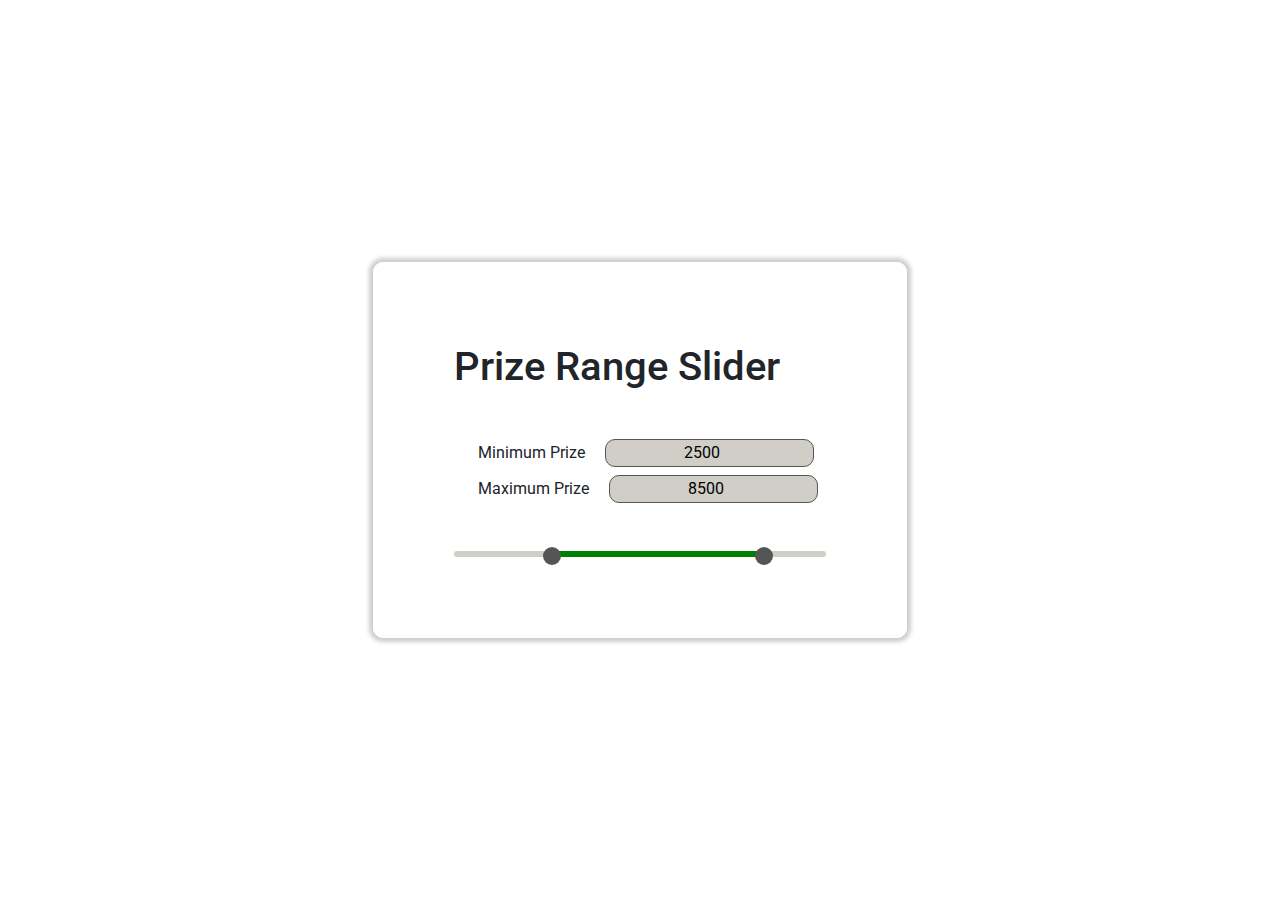
<file: PriceSlider/index.htm>
<!DOCTYPE html>
<html>

<head>
    <meta charset="UTF-8">
    <meta name="viewport" content="width=device-width, initial-scale=1.0">
    <link rel="stylesheet" href="index.css">
    <link rel="stylesheet" href="https://stackpath.bootstrapcdn.com/bootstrap/4.5.2/css/bootstrap.min.css" integrity="sha384-JcKb8q3iqJ61gNV9KGb8thSsNjpSL0n8PARn9HuZOnIxN0hoP+VmmDGMN5t9UJ0Z" crossorigin="anonymous" />
    <script src="https://code.jquery.com/jquery-3.5.1.slim.min.js" integrity="sha384-DfXdz2htPH0lsSSs5nCTpuj/zy4C+OGpamoFVy38MVBnE+IbbVYUew+OrCXaRkfj" crossorigin="anonymous"></script>
    <script src="https://cdn.jsdelivr.net/npm/popper.js@1.16.1/dist/umd/popper.min.js" integrity="sha384-9/reFTGAW83EW2RDu2S0VKaIzap3H66lZH81PoYlFhbGU+6BZp6G7niu735Sk7lN" crossorigin="anonymous"></script>
    <script src="https://stackpath.bootstrapcdn.com/bootstrap/4.5.2/js/bootstrap.min.js" integrity="sha384-B4gt1jrGC7Jh4AgTPSdUtOBvfO8shuf57BaghqFfPlYxofvL8/KUEfYiJOMMV+rV" crossorigin="anonymous"></script>
</head>

<body>
    <div class="bg-container">
        <div class="wrapper">
            <h1>Prize Range Slider</h1>
            <div class="display-box">
                <div class="m-2">
                    <span class="mx-3">
                        Minimum Prize
                    </span>
                    <input type="number" id="minPrize" value="2500">
                </div>
                <div class="m-2">
                    <span class="mx-3">
                        Maximum Prize
                    </span>
                    <input type="number" id="maxPrize" value="8500">
                </div>
            </div>
            <div class="slider-box">
                <div class="slider" id="priceSlider"></div>
            </div>
            <div class="range-input">
                <input type="range" name="" id="minRangeSlider" value="2500" min="0" max="10000" step="50" />
                <input type="range" name="" id="maxRangeSlider" value="8500" min="0" max="10000" step="50" />
            </div>
        </div>
    </div>
    <script src="index.js"></script>
</body>

</html>
</file>
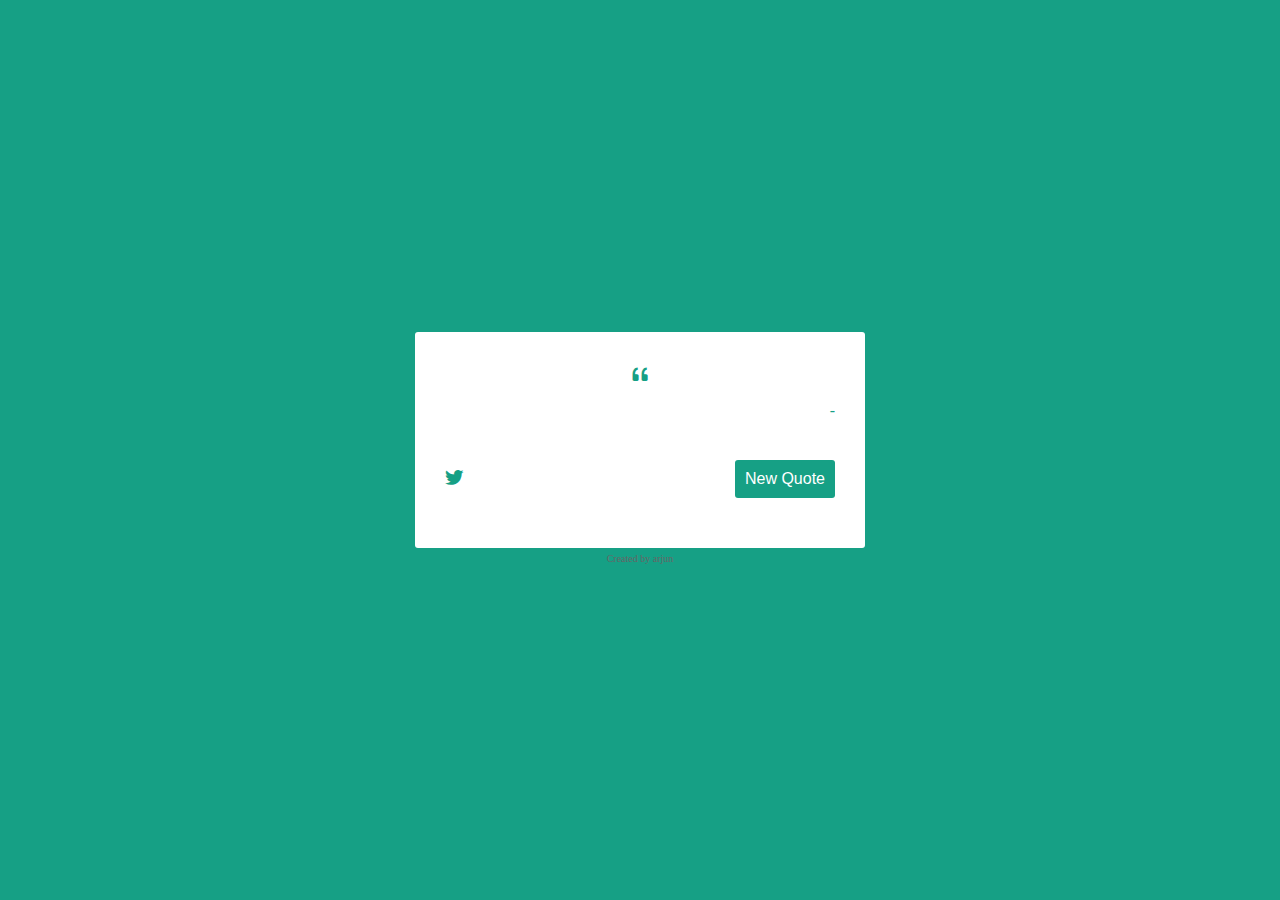
<file: Random Quotes/index.html>
<!DOCTYPE html>
<html>

<head>
    <link rel="stylesheet" href="https://cdn.jsdelivr.net/npm/bootstrap-icons@1.13.1/font/bootstrap-icons.min.css">
    <title>Random Quotes</title>
    <link rel="stylesheet" href="./index.css">
</head>

<body>
    <div class="container">
        <div class="wrapper">
            <div class='quote-box'>
                <div class='quote-texts'>
                    <i class="bi bi-quote"></i>
                    <span id="quoteText" class="text"></span>
                </div>
                <div class='quote-author'>
                    <span id="quoteAuthor" class="author"></span>
                </div>
                <div class='quote-controls'>
                    <button id='newQuoteBtn' class="new-quote">New Quote</button>
                    <div class='social-icons'>
                        <a class='tweet-quote' target="_blank">
                            <i class="bi bi-twitter"></i>
                        </a>
                    </div>
                </div>
            </div>
            <div class='quote-footer'>
                <span>Created by arjun</span>
            </div>
        </div>
    </div>
    <script src="https://code.jquery.com/jquery-3.6.0.min.js"></script>
    <script src="./index.js"></script>
</body>

</html>
</file>
<file: PriceSlider/index.css>
@import url('https://fonts.googleapis.com/css2?family=Bree+Serif&family=Caveat:wght@400;700&family=Lobster&family=Monoton&family=Open+Sans:ital,wght@0,400;0,700;1,400;1,700&family=Playfair+Display+SC:ital,wght@0,400;0,700;1,700&family=Playfair+Display:ital,wght@0,400;0,700;1,700&family=Roboto:ital,wght@0,400;0,700;1,400;1,700&family=Source+Sans+Pro:ital,wght@0,400;0,700;1,700&family=Work+Sans:ital,wght@0,400;0,700;1,700&display=swap');

.bg-container {
    height: 100vh;
    display: flex;
    flex-direction: column;
    justify-content: center;
    align-items: center;
}

.wrapper {
    border: 1px solid #fff;
    padding: 5rem;
    border-radius: 10px;
    box-shadow: 0px 0px 4px 4px rgba(0, 0, 0, 0.2);
}

.display-box {
    margin-bottom: 3rem;
    margin-top: 3rem;
}

.display-box input {
    text-align: center;
    border-radius: 10px;
    border: 1px solid #555;
    background: #d1cec7;
}

.display-box span {
    margin-right: 2rem;
}

.slider-box {
    width: 100%;
    height: 6px;
    position: relative;
    background: #d1cec7;
    border-radius: 10px;
}

.slider {
    background: green;
    height: 100%;
    position: absolute;
    left: 25%;
    right: 15%;
    border-radius: 10px;

}

.range-input {
    width: 100%;
    position: relative;
}

.range-input input {
    width: 100%;
    position: absolute;
    top: -10px;
    -webkit-appearance: none;
    background: none;
    pointer-events: none;
}

.range-input input::-webkit-slider-thumb {
    height: 18px;
    width: 18px;
    border-radius: 70%;
    background: #555;
    pointer-events: auto;
    -webkit-appearance: none;
    cursor: pointer;
}
</file>
<file: Random Quotes/index.css>
@import url('https://fonts.googleapis.com/css2?family=Bree+Serif&family=Caveat:wght@400;700&family=Lobster&family=Monoton&family=Open+Sans:ital,wght@0,400;0,700;1,400;1,700&family=Playfair+Display+SC:ital,wght@0,400;0,700;1,700&family=Playfair+Display:ital,wght@0,400;0,700;1,700&family=Roboto:ital,wght@0,400;0,700;1,400;1,700&family=Source+Sans+Pro:ital,wght@0,400;0,700;1,700&family=Work+Sans:ital,wght@0,400;0,700;1,700&display=swap');

* {
    padding: 0;
    margin: 0;
}

.container {
    display: flex;
    flex-direction: row;
    align-items: center;
    justify-content: center;
    height: 100vh;
    transition: background-color 0.6s ease-in-out;
}

.wrapper {
    width: 450px;
    padding: 10px;
}

.quote-box {
    background-color: #fff;
    padding: 30px;
    border-radius: 3px;
}

.quote-texts {
    text-align: center;
}

.quote-texts i {
    font-size: 1.5em;
}

.text {
    font-size: 1.25em;
    font-weight: 500;
    font-style: italic;
    line-height: 1.5em;
}

.quote-author {
    text-align: right;
    margin-top: 10px;
    font-size: 1em;
    font-weight: 400;
}

.quote-author::before {
    content: '- ';
    font-style: normal;
    font-size: 1em;
}

.quote-controls {
    display: flex;
    flex-direction: row-reverse;
    align-items: center;
    justify-content: space-between;
    margin-top: 1.25em;
}

.new-quote {
    margin: 1.25em 0;
    padding: 10px;
    color: #fff;
    border: none;
    border-radius: 3px;
    font-size: 1em;
    cursor: pointer;
    transition: background-color 0.6s ease-in-out;
}

.social-icons {
    display: flex;
    gap: 40px;
    transition: color 0.6s ease-in-out;
}

.social-icons a {

    font-size: 1.15em;
    cursor: pointer;
}

.quote-footer {
    text-align: center;
    padding: 5px;
    font-size: x-small;
    color: #666;
}



@media screen and (max-width: 600px) {
    .quote-controls {
        flex-direction: column;
        margin-top: 1.25em;
    }
}
</file>
